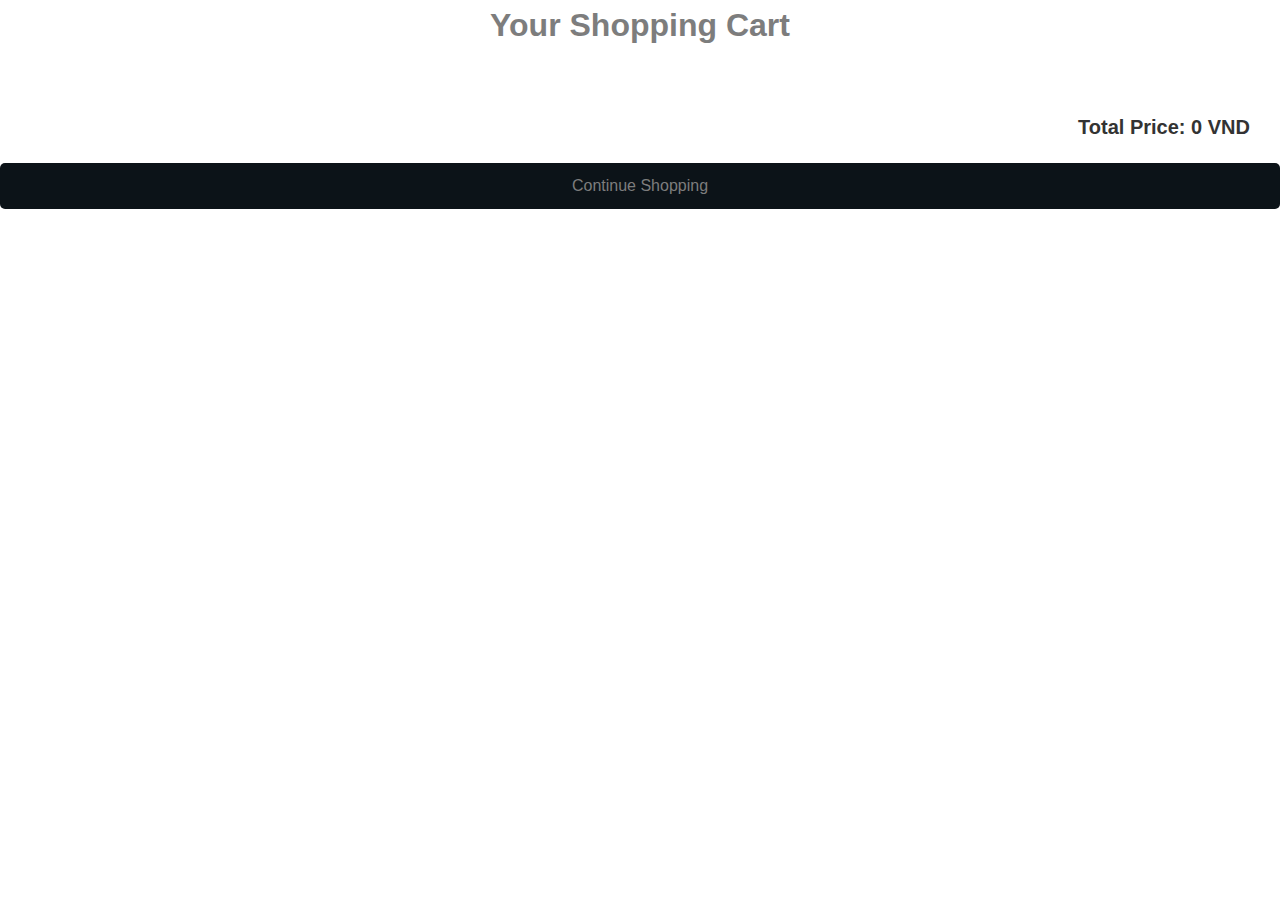
<file: Project_Glowing_Tanh/cart.html>
<!DOCTYPE html>
<html lang="en">
  <head>
    <meta charset="UTF-8" />
    <meta name="viewport" content="width=device-width, initial-scale=1.0" />
    <title>Your Shopping Cart</title>
    <link rel="stylesheet" href="assets/css/cart.css" />
    <script src="./assets/js/cart.js" defer></script>
    <script src="./assets/js/common-component.js" defer></script>
  </head>
  <body>
    <header id="header-imp-cart"></header>
    <h1>Your Shopping Cart</h1>
    <div id="card-content">
      <ul id="cart-list"></ul>
    </div>
    <div id="price-content">
      <h1 id="total-price">Total Price: $0</h1>
    </div>
    <a href="index.html">Continue Shopping</a>
  </body>
</html>
</file>
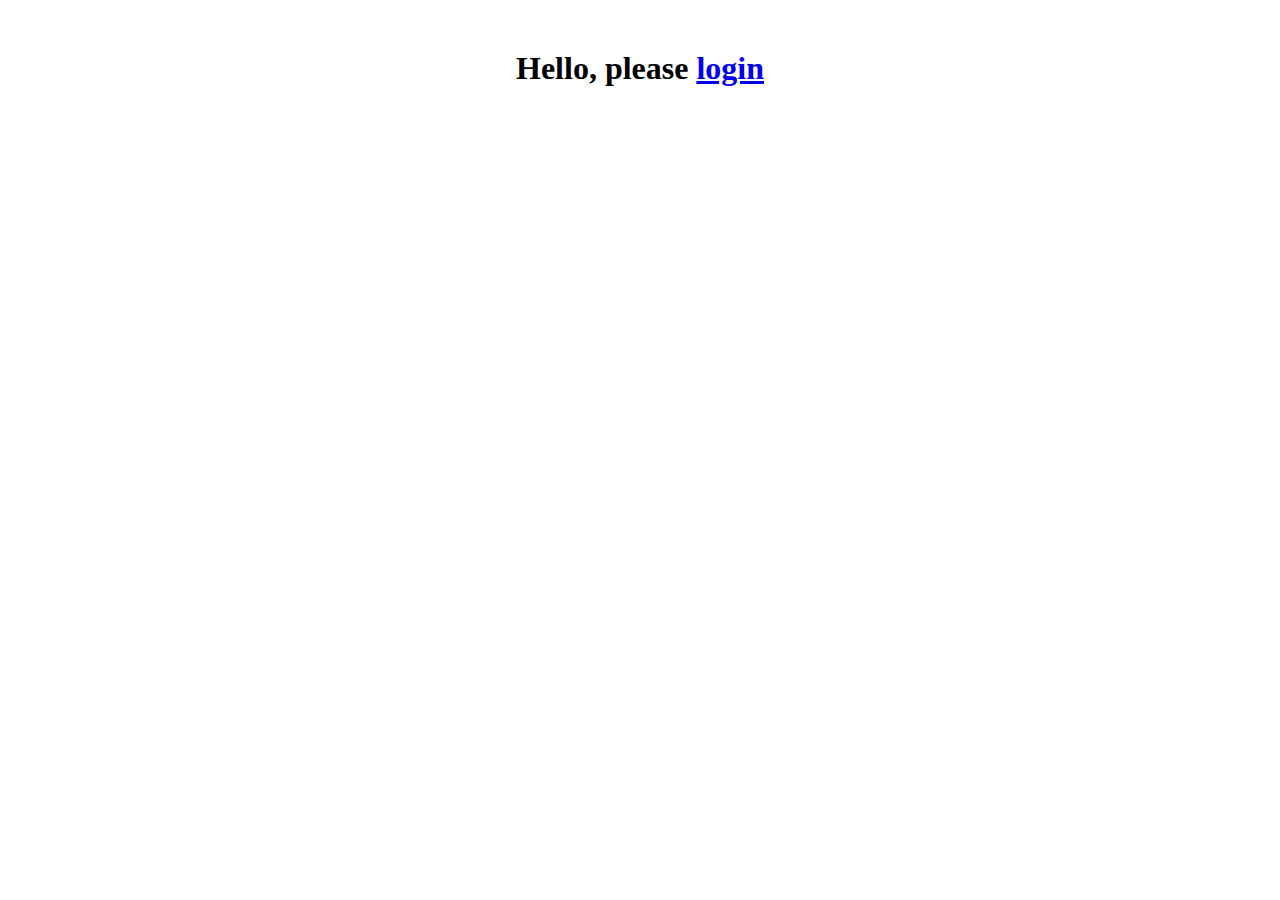
<file: Project_Glowing_Tanh/index2.html>
<html>
    <head>
        <title>Home</title>
        <style>
            body{
                text-align: center;
                margin-top: 50px;
            }
            .hidden{
                display: none;
            }
        </style>
    </head>
    <body>
        <h1 id="welcomeMessage">Hello</h1>
        <button id="logoutButton" class="hidden">Logout</button>

        <script>
            var user = localStorage.getItem("user");
            // Kiểm tra xem người dùng đã đăng nhập hay chưa
            if(user){
                var parseUser = JSON.parse(user);
                document.getElementById("welcomeMessage").innerHTML = 'Hello ${parsedUser.name}'; // Hiển thị tên người dùng trong tb chào mừng
                document.getElementById("logoutButton").classList.remove("hidden");
            }
            else{
                // Nếu chưa có tk thì hiện ra thônng báo
                document.getElementById("welcomeMessage").innerHTML = 'Hello, please <a href = "login.html"> login </a>';
            }

            document.getElementById("logoutButton").addEventListener("click", function(){
                localStorage.removeItem("user");
                window.location.href = "login.html";
            });
        </script>
    </body>
</html>
</file>
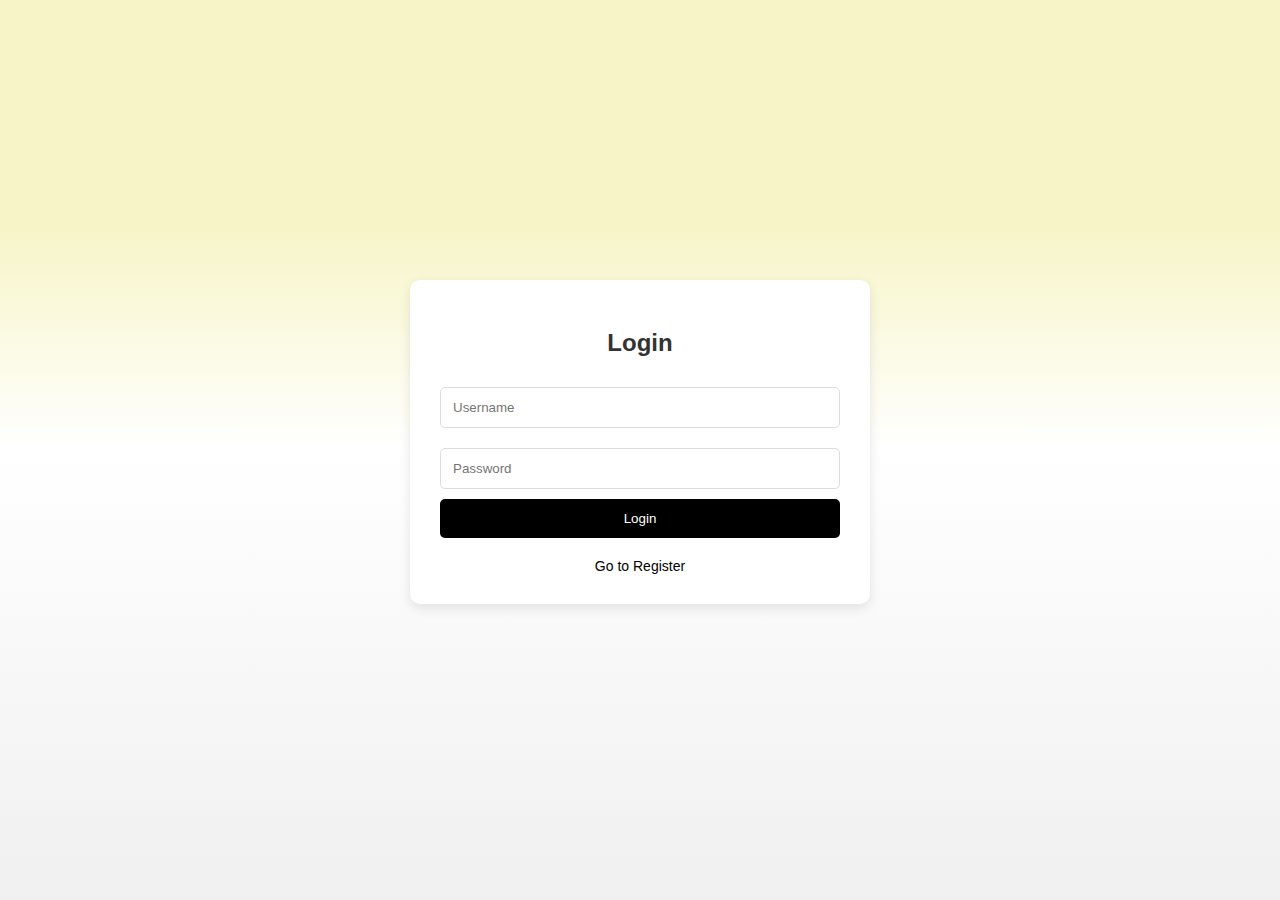
<file: Project_Glowing_Tanh/login.html>
<html>
  <head>
    <title>Login</title>
    <style>
      body {
        height: 100vh;
        display: flex;
        justify-content: center;
        align-items: center;
        margin: 0;
        font-family: Arial, sans-serif;
      }
      /* Background tone */
      body:before {
        content: "";
        position: absolute;
        top: 0;
        left: 0;
        width: 100%;
        height: 100%;
        background: linear-gradient(
          to bottom,
          #f7f5c7 25%, /* Light yellow */
          #ffffff 50%, /* White middle */
          #f0f0f0 100% /* Light gray bottom */
        );
        z-index: -1;
      }
      form {
        width: 400px;
        padding: 30px;
        background-color: #fff;
        box-shadow: 0 4px 12px rgba(0, 0, 0, 0.1);
        border-radius: 10px;
        text-align: center;
      }
      input {
        width: 100%;
        margin: 10px 0;
        padding: 12px;
        border: 1px solid #ddd;
        border-radius: 5px;
        box-sizing: border-box;
      }
      button {
        width: 100%;
        padding: 12px;
        background-color: #000;
        color: #fff;
        border: none;
        border-radius: 5px;
        cursor: pointer;
      }
      button:hover {
        background-color: #333;
      }
      a {
        display: block;
        margin-top: 20px;
        text-decoration: none;
        color: #000;
        font-size: 14px;
      }
      a:hover {
        text-decoration: underline;
      }
      h2 {
        font-size: 24px;
        margin-bottom: 20px;
        color: #333;
      }
    </style>
  </head>
  <body>
    <form id="loginForm">
      <h2>Login</h2>
      <input type="text" id="username" placeholder="Username" required />
      <input type="password" id="password" placeholder="Password" required />
      <button type="submit">Login</button>
      <a href="register.html">Go to Register</a>
    </form>

    <script>
      document
        .getElementById("loginForm")
        .addEventListener("submit", function (event) {
          event.preventDefault();
          const username = document.getElementById("username").value; // Lấy tên người dùng
          const password = document.getElementById("password").value; // Lấy mật khẩu

          // Kiểm tra xem tên người dùng có tồn tại trong local storage hay chưa 
          const user = localStorage.getItem(username);

          if (user) {
            const parsedUser = JSON.parse(user);
            // So sánh mật khẩu người dùng đã nhập.
            // Nếu đúng, lưu thông tin người dùng vào localStorage và chuyển hướng đến index.html
            if (parsedUser.password === password) {
              localStorage.setItem("user", JSON.stringify(parsedUser));
              window.location.href = "index.html";
            } else {
              alert("Incorrect password");
            }
          } else {
            alert("User not found"); // Nếu không có tên người dùng thì sẽ hiển thị thông báo
          }
        });
    </script>
  </body>
</html>
</file>
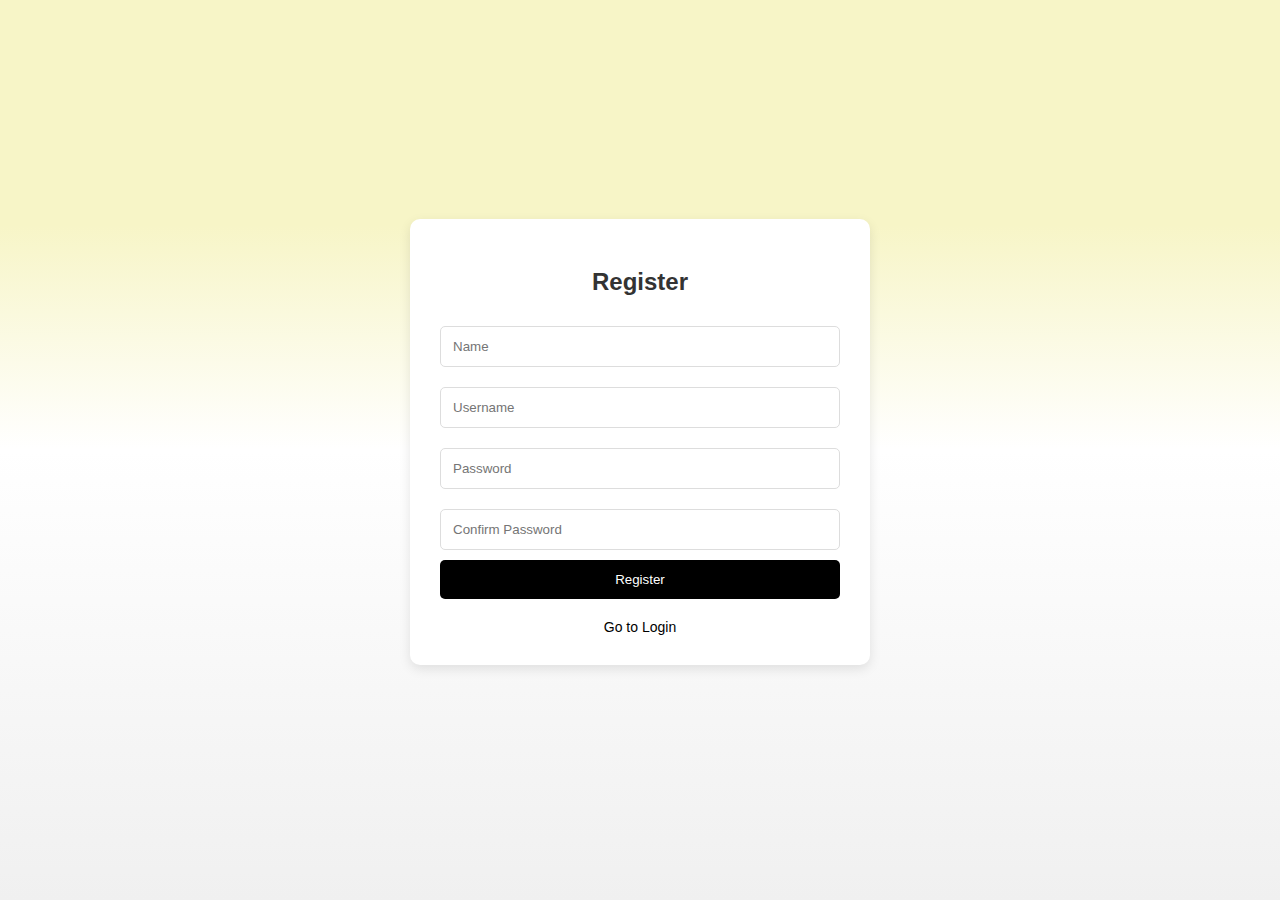
<file: Project_Glowing_Tanh/register.html>
<html>
  <head>
    <title>Register</title>
    <style>
      body {
        height: 100vh;
        display: flex;
        justify-content: center;
        align-items: center;
        margin: 0;
        font-family: Arial, sans-serif;
      }
      /* Background tone */
      body:before {
        content: "";
        position: absolute;
        top: 0;
        left: 0;
        width: 100%;
        height: 100%;
        background: linear-gradient(
          to bottom,
          #f7f5c7 25%, /* Light yellow */
          #ffffff 50%, /* White middle */
          #f0f0f0 100% /* Light gray bottom */
        );
        z-index: -1;
      }
      form {
        width: 400px;
        padding: 30px;
        background-color: #fff;
        box-shadow: 0 4px 12px rgba(0, 0, 0, 0.1);
        border-radius: 10px;
        text-align: center;
      }
      input {
        width: 100%;
        margin: 10px 0;
        padding: 12px;
        border: 1px solid #ddd;
        border-radius: 5px;
        box-sizing: border-box;
      }
      button {
        width: 100%;
        padding: 12px;
        background-color: #000;
        color: #fff;
        border: none;
        border-radius: 5px;
        cursor: pointer;
      }
      button:hover {
        background-color: #333;
      }
      a {
        display: block;
        margin-top: 20px;
        text-decoration: none;
        color: #000;
        font-size: 14px;
      }
      a:hover {
        text-decoration: underline;
      }
      h2 {
        font-size: 24px;
        margin-bottom: 20px;
        color: #333;
      }
    </style>
  </head>
  <body>
    <form id="registerForm">
      <h2>Register</h2>
      <input type="text" id="name" placeholder="Name" required />
      <input type="text" id="username" placeholder="Username" required />
      <input type="password" id="password" placeholder="Password" required />
      <input
        type="password"
        id="confirmPassword"
        placeholder="Confirm Password"
        required
      />
      <button type="submit">Register</button>
      <a href="login.html">Go to Login</a>
    </form>

    <script>
      document
        .getElementById("registerForm")
        .addEventListener("submit", function (event) {
          event.preventDefault();
          const name = document.getElementById("name").value;
          const username = document.getElementById("username").value;
          const password = document.getElementById("password").value;
          const confirmPassword =
            document.getElementById("confirmPassword").value;

          if (password !== confirmPassword) {
            alert("Passwords do not match");
            return;
          }

          const user = {
            name: name,
            username: username,
            password: password,
          };

          localStorage.setItem(username, JSON.stringify(user));
          alert("Registration successful! Please login.");
          window.location.href = "login.html";
        });
    </script>
  </body>
</html>
</file>
<file: Project_Glowing_Tanh/assets/css/cart.css>
/* Thiết lập các giá trị mặc định cho toàn bộ body */
body {
  margin: 0;
  padding: 0;
  font-family: Arial, sans-serif;
  background-color: #f4f4f4; /* Màu nền sáng */
  text-align: center;
}

/* Container chính chứa giỏ hàng và các sản phẩm */
.container {
  display: flex;
  justify-content: space-between;
  padding: 40px;
  max-width: 1200px; /* Chiều rộng tối đa */
  margin: 0 auto;
  background-color: #fff; /* Màu nền sáng cho container */
  border-radius: 10px; /* Bo góc cho container */
  box-shadow: 0 4px 15px rgba(0, 0, 0, 0.1); /* Thêm bóng đổ cho container */
}

/* Phần nội dung giỏ hàng */
#card-content {
  flex: 1 1 60%; /* Giảm bớt khoảng cách bên phải bằng cách giảm phần của giỏ hàng */
  padding: 20px;
}

/* Danh sách các sản phẩm trong giỏ hàng */
#cart-list {
  display: flex;
  flex-wrap: wrap; /* Cho phép các sản phẩm xuống dòng khi không đủ chỗ */
  gap: 15px; /* Giảm khoảng cách giữa các sản phẩm */
  justify-content: space-between; /* Căn đều các sản phẩm trong hàng */
}

/* Mỗi sản phẩm trong giỏ hàng */
.cart-item {
  flex: 0 0 30%; /* Mỗi sản phẩm chiếm 30% chiều rộng */
  box-shadow: 0 2px 5px rgba(0, 0, 0, 0.1);
  border-radius: 8px;
  overflow: hidden;
}

/* Cấu trúc của mỗi card sản phẩm */
.card {
  display: flex;
  flex-direction: column;
  align-items: center;
  width: 100%;
  background-color: #fff;
  border-radius: 8px;
}

/* Thông tin về hình ảnh sản phẩm */
.product-image {
  width: 100%;
  height: 0;
  padding-bottom: 100%;
  background-size: cover;
  background-position: center;
  margin-bottom: 15px;
  border-radius: 8px 8px 0 0;
}

/* Phần nội dung của card sản phẩm */
.card-content {
  padding: 15px;
  text-align: center;
  display: flex;
  flex-direction: column;
  justify-content: space-between;
  width: 100%;
}

/* Tiêu đề sản phẩm */
.product-title {
  font-size: 18px;
  font-weight: bold;
  margin: 10px 0 5px;
  color: #333;
}

/* Mô tả ngắn về sản phẩm */
.product-description {
  font-size: 14px;
  margin: 0 0 10px;
  color: #777;
}

/* Giá của sản phẩm */
.product-price {
  font-size: 16px;
  font-weight: bold;
  color: #27ae60;
}

/* Tổng giá giỏ hàng */
#total-price {
  flex: 1 1 30%; /* Tăng phần của tổng giá lên 30% */
  text-align: right;
  margin-top: 20px;
  font-size: 20px;
  font-weight: bold;
  color: #333;
  padding-right: 30px;
}

/* Phần giá tiền */
#total-price span {
  color: #e74c3c; /* Màu đỏ cho tổng tiền */
}

/* Nút "Continue Shopping" */
a {
  display: inline-block;
  margin-top: 20px;
  padding: 10px 20px;
  background-color: #0c1318;
  color: white;
  font-size: 16px;
  text-decoration: none;
  border-radius: 5px;
  text-align: center;
  cursor: pointer;
}

/* Khi hover vào nút "Continue Shopping" */
a:hover {
  background-color: #cad251;
}

/* Responsive cho các màn hình nhỏ (điện thoại, tablet) */
@media (max-width: 768px) {
  .container {
    flex-direction: column;
    padding: 20px;
  }

  #card-content {
    width: 100%; /* Giảm chiều rộng của #card-content khi màn hình nhỏ */
  }

  #cart-list {
    width: 100%;
    flex-direction: column; /* Các sản phẩm sẽ xếp theo cột khi màn hình nhỏ */
    gap: 10px; /* Giảm khoảng cách giữa các sản phẩm */
  }

  .cart-item {
    flex: 0 0 100%; /* Các sản phẩm chiếm toàn bộ chiều rộng khi màn hình nhỏ */
  }

  .product-image {
    width: 100%; /* Chiều rộng ảnh 100% */
    height: 200px; /* Chiều cao của ảnh */
    margin-bottom: 15px;
  }

  #price-content {
    text-align: center; /* Căn giữa phần tổng giá */
  }
}
</file>
